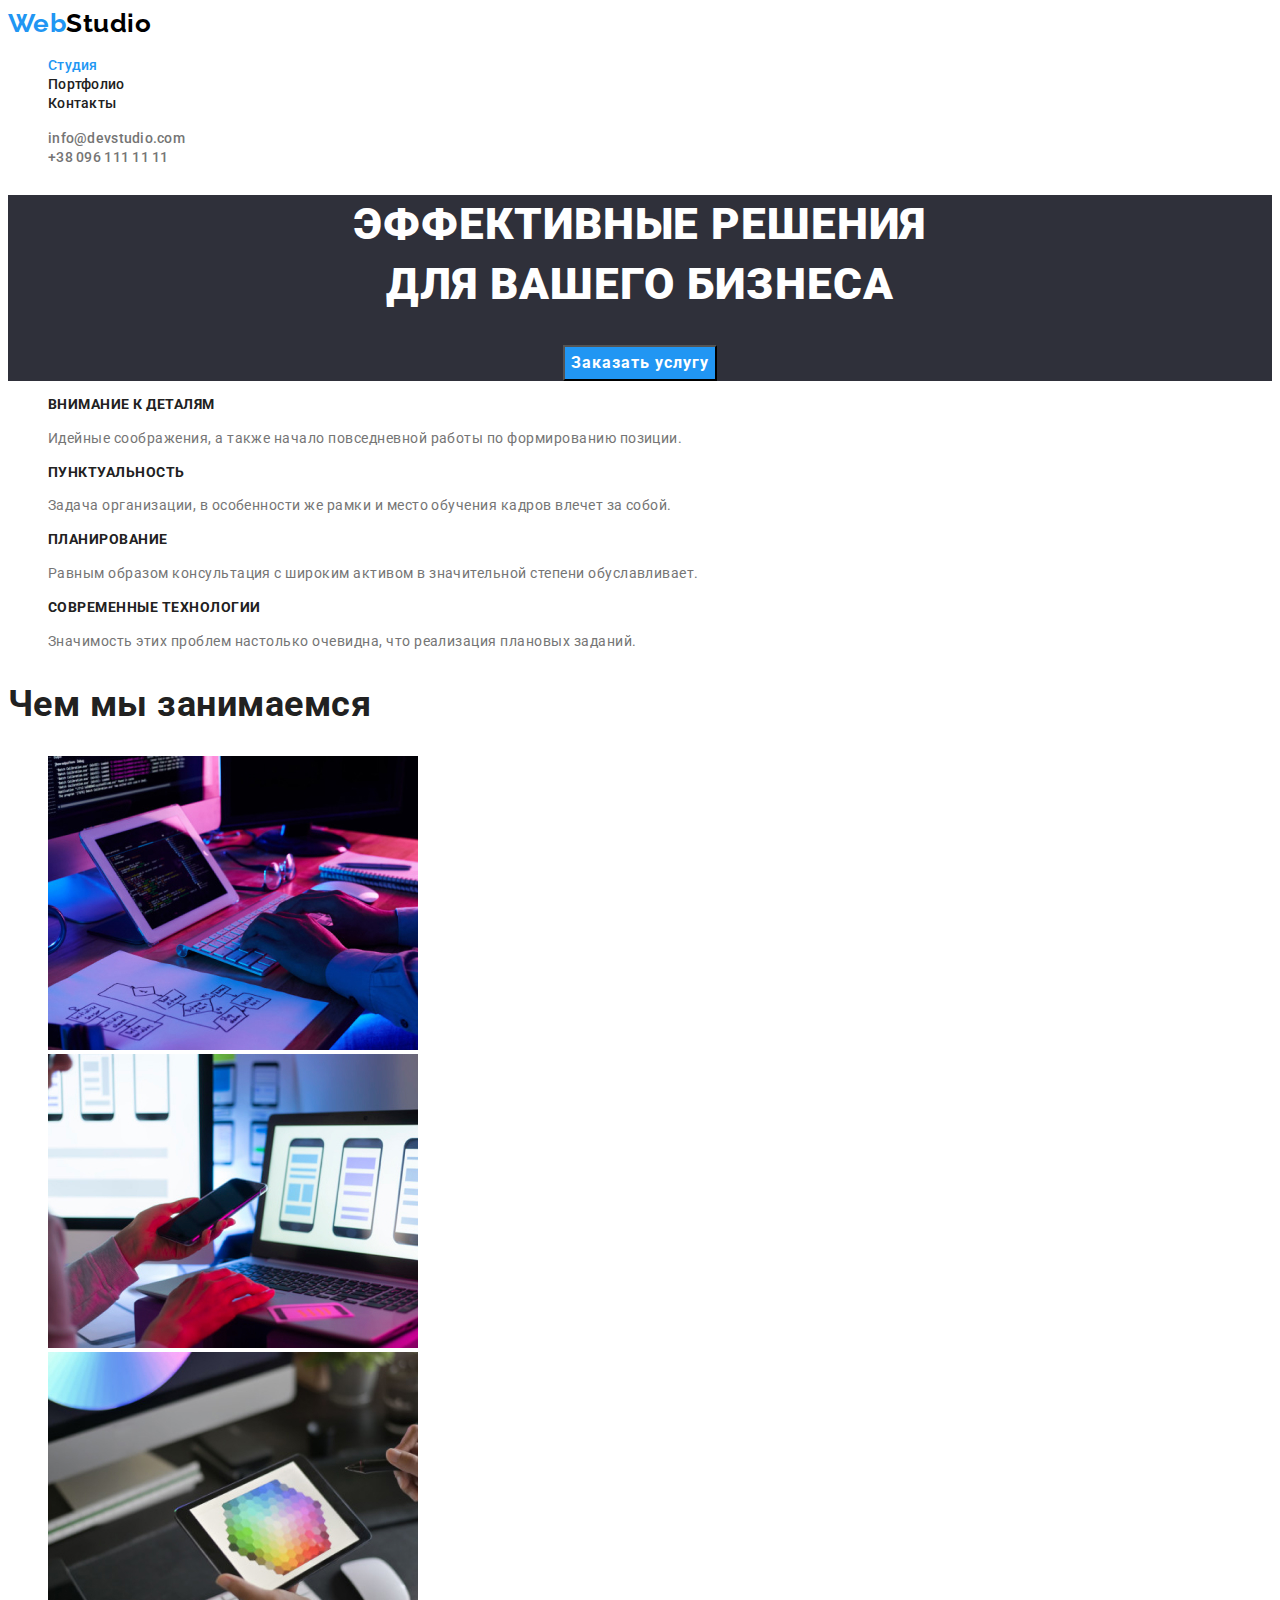
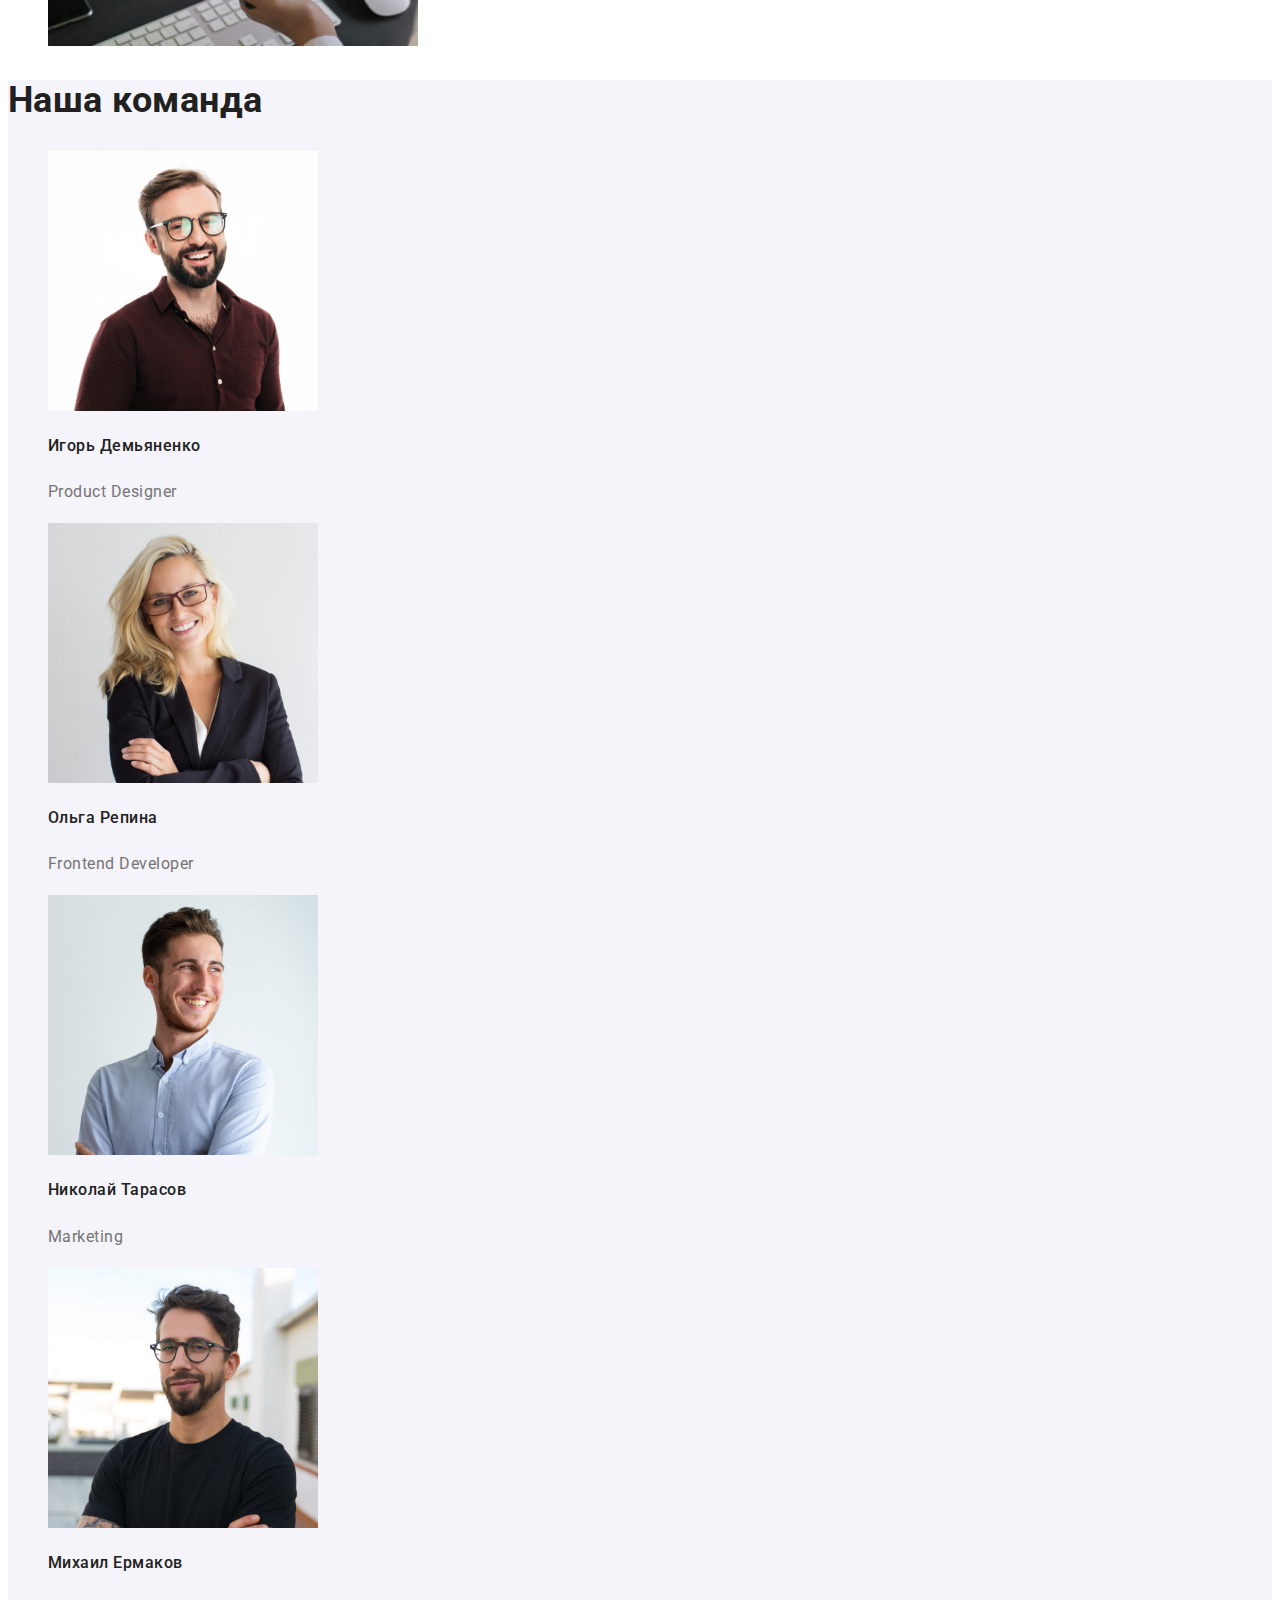
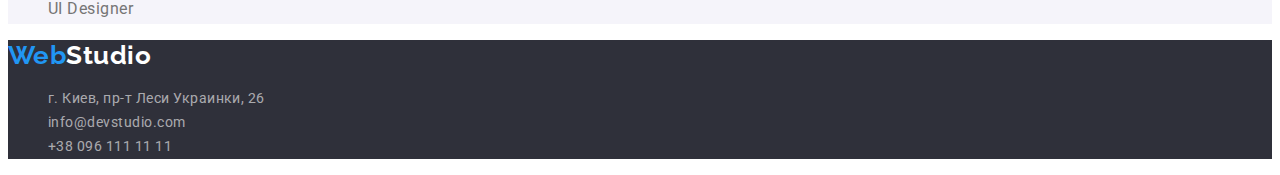
<file: index.html>
<!DOCTYPE html>
<html lang="ru">
    <head>
        <meta charset="UTF-8">
        <meta http-equiv="X-UA-Compatible" content="IE=edge">
        <meta name="viewport" content="width=device-width, initial-scale=1.0">
        <title>Document</title>
        <link rel="preconnect" href="https://fonts.gstatic.com">
        <link href="https://fonts.googleapis.com/css2?family=Raleway:wght@700&family=Roboto:wght@400;500;700;900&display=swap"
            rel="stylesheet">
        <link rel="stylesheet" href="./css/style.css">
    </head>   
    <body>
        <!-- HEADER -->
        <header class="header">
            <a class="logo" href="/">
                <span class="logoweb">Web</span><span class="logostudio">Studio</span>
            </a>
            <nav class="navigation">
                <ul class="navigation-list list">
                    <li class="navigation-item">
                        <a class="navigation-link link current" href="/">Студия</a>
                    </li>
                    <li class="navigation-item">
                        <a class="navigation-link link " href="./portfolio.html">Портфолио</a>
                    </li>
                    <li class="navigation-item">
                        <a class="navigation-link link " href="">Контакты</a>
                    </li>
                </ul>
            </nav>
            <ul class="contacts-list list">
                <li class="contacts-item">
                    <a class="contacts-link link" href="mailto:info@devstudio.com">info@devstudio.com</a>
                </li>
                <li class="contacts-item">
                    <a class="contacts-link link" href="tel:+380961111111">+38 096 111 11 11</a>
                </li>
            </ul>
        </header>
        <main class="main-content">
            <!-- HERO -->
            <section class="hero-section">
                <h1 class="first-title">Эффективные решения <br>для вашего бизнеса</h1>
                <button class="order-button" type="button"> Заказать услугу</button>
            </section>
            <!--ADVANTAGES-->
            <section class="advantages-section">
                <h2 class="section-title" hidden> Наши преимощества</h2>
                <ul class="advantages-list list">
                    <li class="advantages-item">
                        <h3 class="advantages-item-title">Внимание к деталям</h3>
                        <p class="advantages-item-text">
                            Идейные соображения, а также начало повседневной работы по формированию позиции.
                        </p>
                    </li>
                    <li class="advantages-item">
                        <h3 class="advantages-item-title">Пунктуальность</h3>
                        <p class="advantages-item-text">
                            Задача организации, в особенности же рамки и место обучения кадров влечет за собой.
                        </p>
                    </li>
                    <li class="advantages-item">
                        <h3 class="advantages-item-title">Планирование</h3>
                        <p class="advantages-item-text">
                            Равным образом консультация с широким активом в значительной степени обуславливает.
                        </p>
                    </li>
                    <li class="advantages-item">
                        <h3 class="advantages-item-title">Современные технологии</h3>
                        <p class="advantages-item-text">
                            Значимость этих проблем настолько очевидна, что реализация плановых заданий.
                        </p>
                    </li>
                </ul>
            </section>
            <!--TIPE OF WORK-->
            <section class="tipeofwork-section">
                <h2 class="section-title">Чем мы занимаемся</h2>
                <ul class="tipeofwork-list list">
                    <li class="tipeofwork-item">
                        <img class="tipeofwork-images" src="./imege/our_work/img1.jpg" alt="бекенд разроботка" width="370" height="294">
                    </li>
                    <li class="tipeofwork-item">
                        <img class="tipeofwork-images" src="./imege/our_work/img2.jpg" alt="фронтенд разроботка" width="370" height="294">
                    </li>
                    <li class="tipeofwork-item">
                        <img class="tipeofwork-images" src="./imege/our_work/img3.jpg" alt="дизайн" width="370" height="294">
                    </li>
                </ul>
            </section>
            <!--TEAM-->
            <section class="team-section">
                <h2 class="section-title">Наша команда</h2>
                <ul class="team-list list">
                    <li class="team-item">
                        <img class="team-item-img" src="./imege/team/img(0).jpg" alt="игорь демьяненко" width="270" height="260">
                        <h3 class="team-item-title">Игорь Демьяненко</h3>
                        <p class="team-item-text" lang="en">Product Designer</p>
                    </li>
                    <li class="team-item">
                        <img class="team-item-img" src="./imege/team/img(1).jpg" alt="ольга репина" width="270" height="260">
                        <h3 class="team-item-title">Ольга Репина</h3>
                        <p  class="team-item-text" lang="en">Frontend Developer</p>
                    </li>
                    <li class="team-item">
                        <img class="team-item-img" src="./imege/team/img(2).jpg" alt="николай тарасов" width="270" height="260">
                        <h3 class="team-item-title">Николай Тарасов</h3>
                        <p class="team-item-text" lang="en">Marketing</p>
                    </li>
                    <li class="team-item">
                        <img class="team-item-img" src="./imege/team/img(3).jpg" alt="михаил ермаков" width="270" height="260">
                        <h3 class="team-item-title">Михаил Ермаков</h3>
                        <p class="team-item-text" lang="en">UI Designer</p>
                    </li>
                </ul>
            </section>
        </main>
        <!-- FOOTER -->
        <footer class="footer">
            <a class="logo" href="/"> <span class="logoweb">Web</span><span class="logostudio">Studio</span></a>
            <address class="contacts">
                <ul class="contacts-list list">
                    <li class="contacts-item">
                        <a class="contacts-link link" href="https://goo.gl/maps/ASEZevXXRy6FxV6X7" target="_blank" rel="noopener noreferrer">г. Киев, пр-т Леси Украинки, 26</a>
                    </li>
                    <li class="contacts-item">
                        <a class="contacts-link link" href="mailto:info@devstudio.com">info@devstudio.com</a>
                    </li>
                    <li class="contacts-item">
                        <a class="contacts-link link" href="tel:+380961111111">+38 096 111 11 11</a>
                    </li>
                </ul>
            </address>
        </footer>
    </body>
</html>
</file>
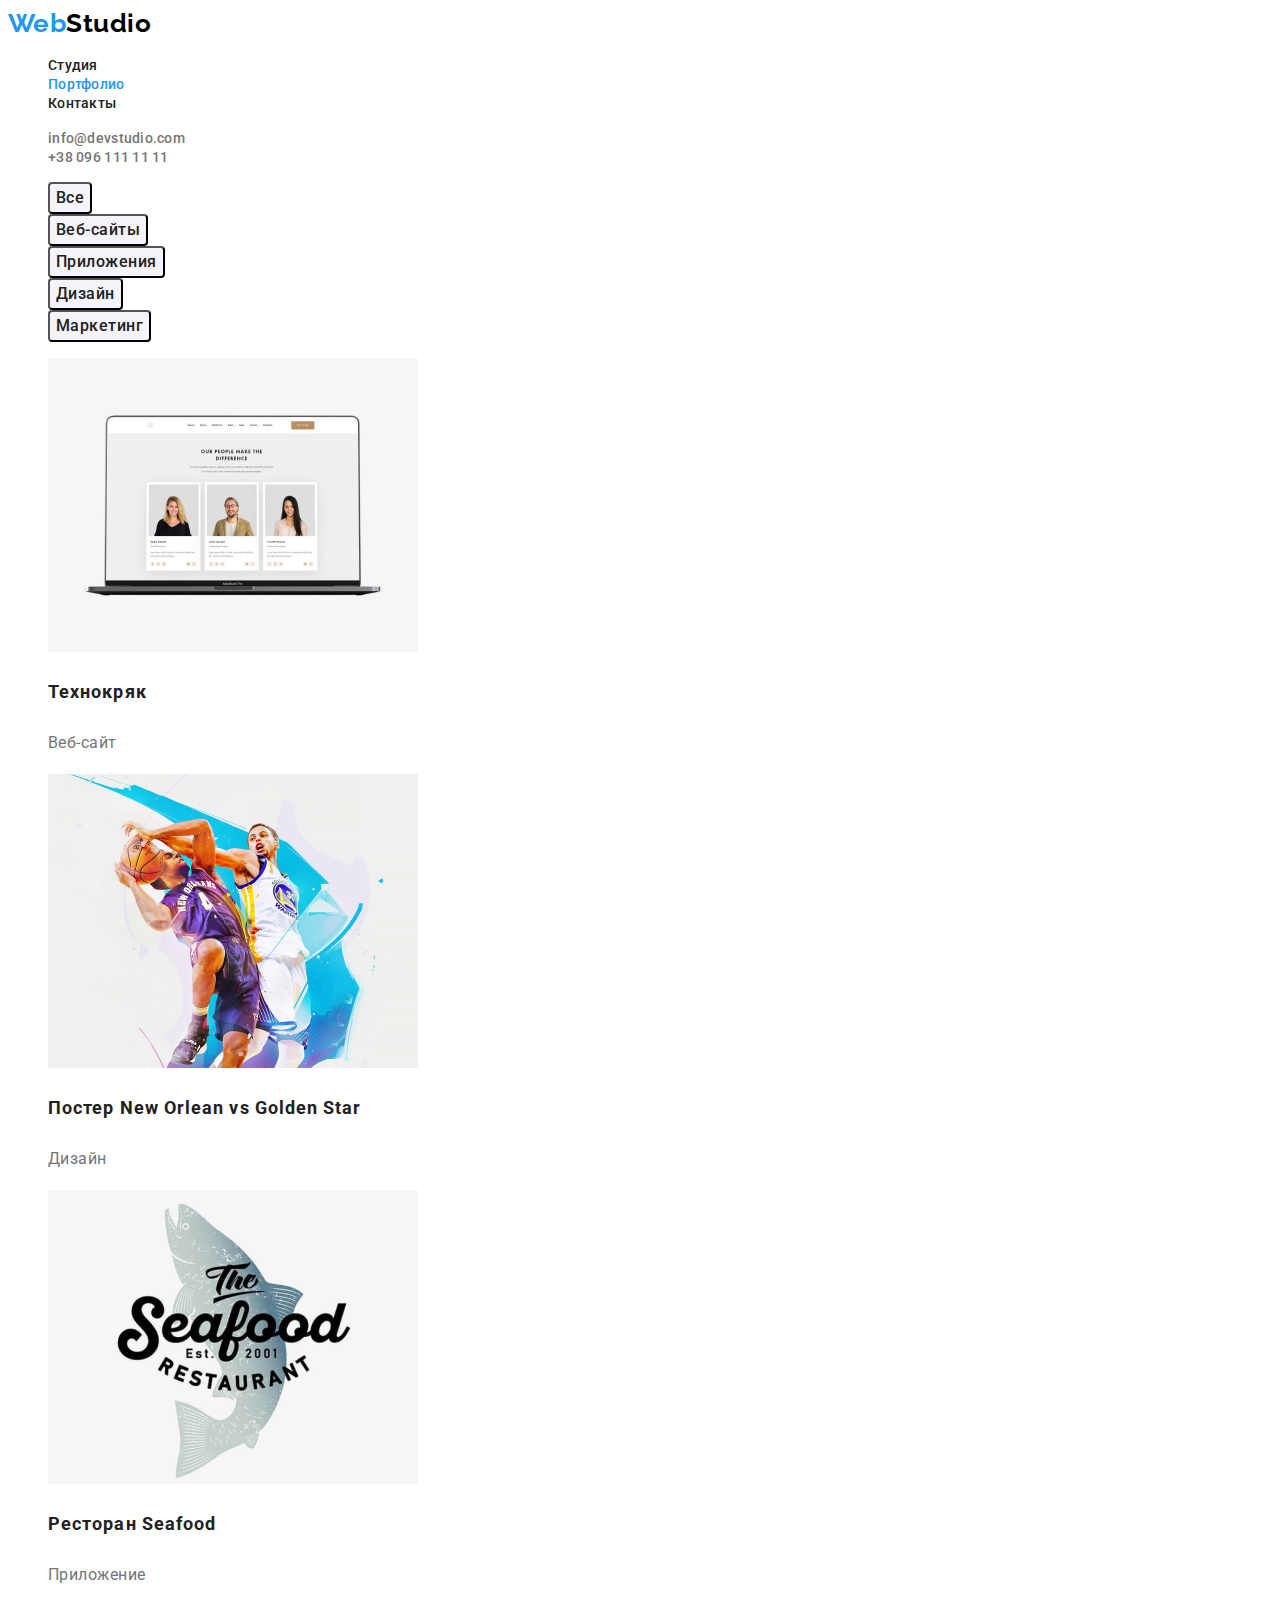
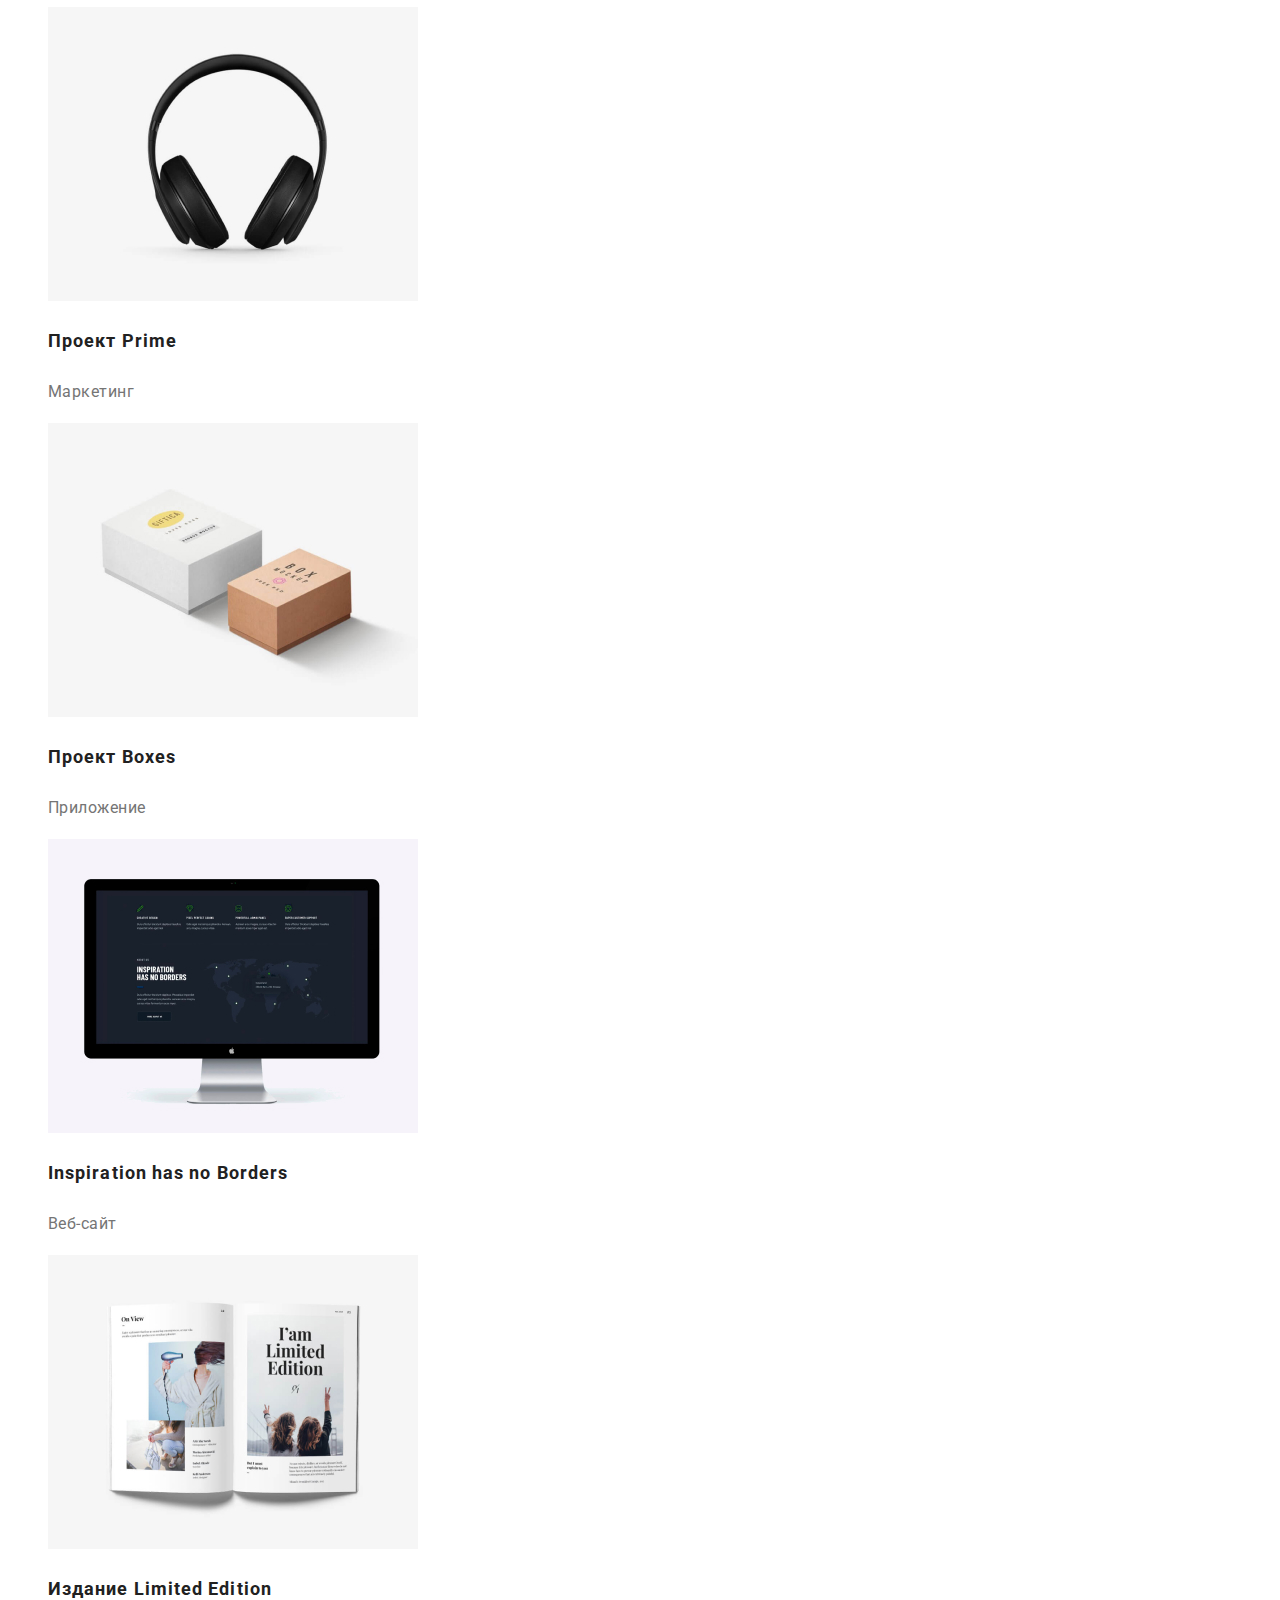
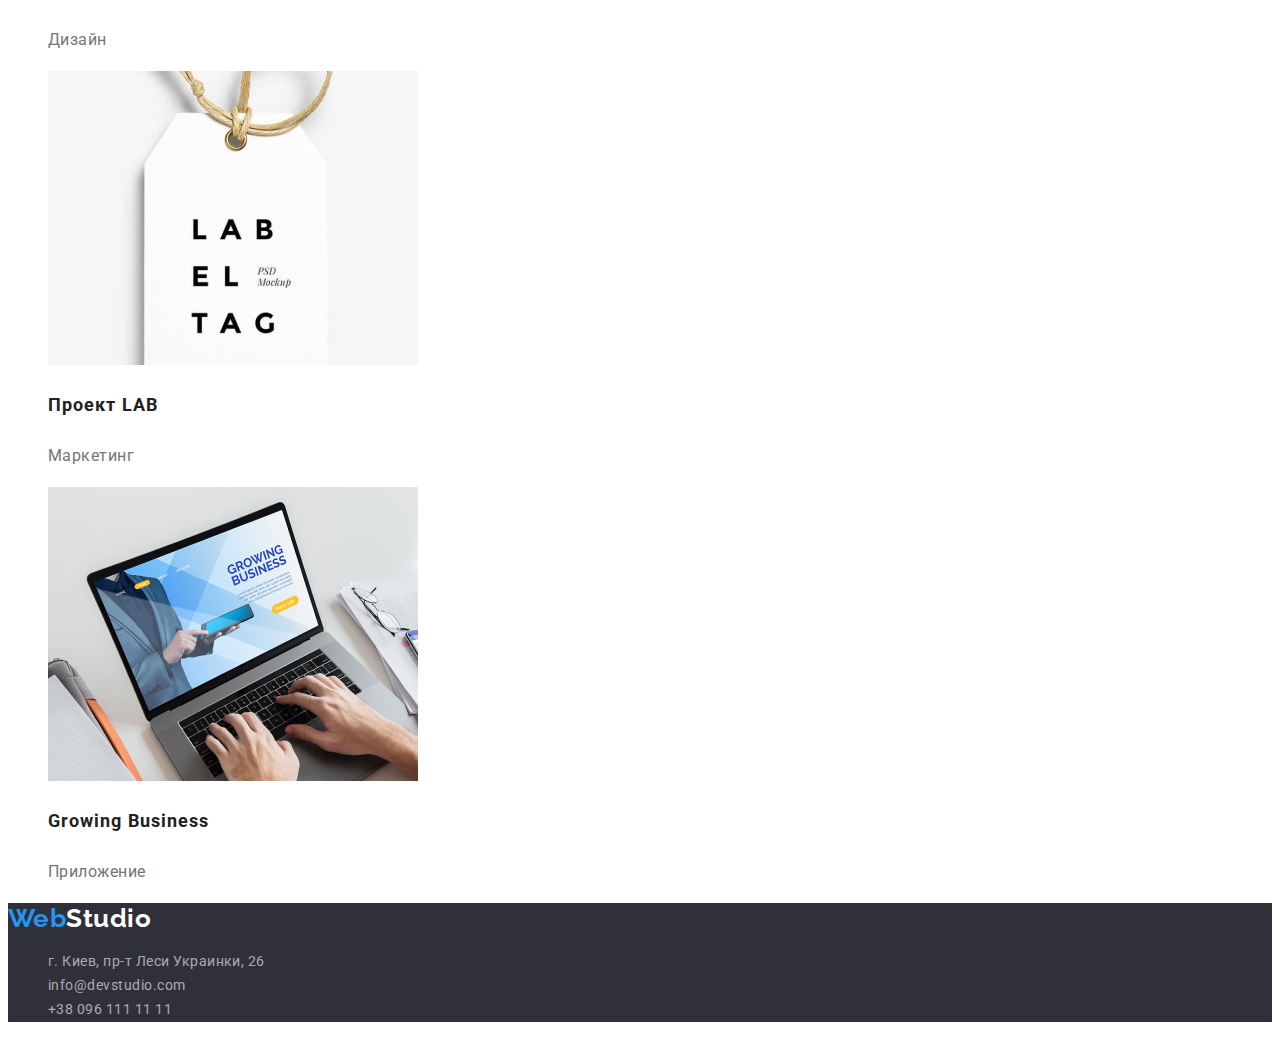
<file: portfolio.html>
<!DOCTYPE html>
<html lang="ru">
    <head>
        <meta charset="UTF-8">
        <meta http-equiv="X-UA-Compatible" content="IE=edge">
        <meta name="viewport" content="width=device-width, initial-scale=1.0">
        <title>Document</title>
        <link rel="preconnect" href="https://fonts.gstatic.com">
        <link href="https://fonts.googleapis.com/css2?family=Raleway:wght@700&family=Roboto:wght@400;500;700;900&display=swap"
            rel="stylesheet">
        <link rel="stylesheet" href="css/style.css">
    </head>
    
    <body>
        <!-- HEADER -->
        <header class="header">
            <a class="logo" href="/">
                <span class="logoweb">Web</span><span class="logostudio">Studio</span>
            </a>
            <nav class="navigation">
                <ul class="navigation-list list">
                    <li class="navigation-item">
                        <a class="navigation-link link" href="/">Студия</a>
                    </li>
                    <li class="navigation-item">
                        <a class="navigation-link link current" href="./portfolio.html">Портфолио</a>
                    </li>
                    <li class="navigation-item">
                        <a class="navigation-link link " href="">Контакты</a>
                    </li>
                </ul>
            </nav>
            <ul class="contacts-list list">
                <li class="contacts-item">
                    <a class="contacts-link link" href="mailto:info@devstudio.com">info@devstudio.com</a>
                </li>
                <li class="contacts-item">
                    <a class="contacts-link link" href="tel:+380961111111">+38 096 111 11 11</a>
                </li>
            </ul>
        </header>
        <main>
            <section class="portfolio-section">
                <h1 class="section-title" hidden>Портфолио</h1>
                <ul class="portfolio-btn-list list">
                    <li class="portfolio-btn-item">
                        <button class="filter-button" type="button">Все</button>
                    </li>
                    <li class="portfolio-btn-item">
                        <button class="filter-button" type="button">Веб-сайты</button>
                    </li>
                    <li class="portfolio-btn-item">
                        <button class="filter-button" type="button">Приложения</button>
                    </li>
                    <li class="portfolio-btn-item">
                        <button class="filter-button" type="button">Дизайн</button>
                    </li>
                    <li class="portfolio-btn-item">
                        <button class="filter-button" type="button">Маркетинг</button>
                    </li>
                </ul>
                <ul class="portfolio-list list">
                    <li class="portfolio-item">
                        <a class="portfolio-link link" href="#">
                            <img src="./imege/portfolio/tehnocrack.jpg" alt="ноутбук с откритой страницей сайта" width="370" height="294">
                            <h3 class="portfolio-item-title">Технокряк</h3>
                            <p class="portfolio-item-text">Веб-сайт</p>
                        </a>
                    </li>
                    <li class="portfolio-item">
                        <a class="portfolio-link link" href="#">
                            <img src="./imege/portfolio/basketball.jpg" alt="баскетболисты в прижке" width="370" height="294">
                            <h3 class="portfolio-item-title">Постер New Orlean vs Golden Star</h3>
                            <p class="portfolio-item-text">Дизайн</p>
                        </a>
                    </li>
                    <li class="portfolio-item">
                        <a class="portfolio-link link" href="#">
                            <img src="./imege/portfolio/seafood.jpg" alt="логотип ресторана" width="370" height="294">
                            <h3 class="portfolio-item-title">Ресторан Seafood</h3>
                            <p class="portfolio-item-text">Приложение</p>
                        </a>
                    </li>
                    <li class="portfolio-item">
                        <a class="portfolio-link link" href="#">
                            <img src="./imege/portfolio/prime.jpg" alt="беспроводные наушники" width="370" height="294">
                            <h3 class="portfolio-item-title">Проект Prime</h3>
                            <p class="portfolio-item-text">Маркетинг</p>
                        </a>
                    </li>
                    <li class="portfolio-item">
                        <a class="portfolio-link link" href="#">
                            <img src="./imege/portfolio/boxes.jpg" alt="коробки" width="370" height="294">
                            <h3 class="portfolio-item-title">Проект Boxes</h3>
                            <p class="portfolio-item-text">Приложение</p>
                        </a>
                    </li>
                    <li class="portfolio-item">
                        <a class="portfolio-link link" href="#">
                            <img src="./imege/portfolio/pc-scrin.jpg" alt="монитор с откритой страницей сайта" width="370" height="294">
                            <h3 class="portfolio-item-title">Inspiration has no Borders</h3>
                            <p class="portfolio-item-text">Веб-сайт</p>
                        </a>
                    </li>
                    <li class="portfolio-item">
                        <a class="portfolio-link link" href="#">
                            <img src="./imege/portfolio/limited-edition.jpg" alt="разворот издания" width="370" height="294">
                            <h3 class="portfolio-item-title">Издание Limited Edition</h3>
                            <p class="portfolio-item-text">Дизайн</p>
                        </a>
                    </li>
                    <li class="portfolio-item">
                        <a class="portfolio-link link" href="#">
                            <img src="./imege/portfolio/lab.jpg" alt="логотип на бирке" width="370" height="294">
                            <h3 class="portfolio-item-title">Проект LAB</h3>
                            <p class="portfolio-item-text">Маркетинг</p>
                        </a>
                    </li>
                    <li class="portfolio-item">
                        <a class="portfolio-link link" href="#">
                            <img src="./imege/portfolio/growing-busness.jpg" alt="ноутбук с открытым приложением" width="370" height="294">
                            <h3 class="portfolio-item-title">Growing Business</h3>
                            <p class="portfolio-item-text">Приложение</p>
                        </a>
                    </li>
                </ul>
            </section>
        </main>
        <!-- FOOTER -->
        <footer class="footer">
            <a class="logo" href="/"> <span class="logoweb">Web</span><span class="logostudio">Studio</span></a>
            <address class="contacts">
                <ul class="contacts-list list">
                    <li class="contacts-item">
                        <a class="contacts-link link" href="https://goo.gl/maps/ASEZevXXRy6FxV6X7" target="_blank" rel="noopener noreferrer">г. Киев, пр-т Леси Украинки, 26</a>
                    </li>
                    <li class="contacts-item">
                        <a class="contacts-link link" href="mailto:info@devstudio.com">info@devstudio.com</a>
                    </li>
                    <li class="contacts-item">
                        <a class="contacts-link link" href="tel:+380961111111">+38 096 111 11 11</a>
                    </li>
                </ul>
            </address>
        </footer>
    </body>
</html>
</file>
<file: css/style.css>
:root {
    --main-font: 'Roboto', sans-serif;
    --color-acsent: rgba(33, 150, 243, 1);
    --title-color: #212121;
    --text-color: #757575;
    --main-fon: #fff;
    --h-title-color: #000;
    --hero-fot-color: #2f303a;
    --team-color: #f5f4fa;
}
/* NONE */
.logo,
.link {
    text-decoration: none;
}
.list {
    list-style: none;
}
/* ===============1PAGE========== */
body {
    font-family: var(--main-font);
    font-style: normal;
    font-weight: 700;
    letter-spacing: 0.03em;
    color: var(--text-color);
    background: var(--main-fon);
}
/* ===== HEADER ===== */
/* LOGO */
.logo {
    font-family: Raleway;
    font-size: 26px;
    line-height: 1.19;
    color: var(--color-acsent);
}
.logostudio {
    color: var(--h-title-color);
}
.logo:hover,
.logo:focus {
    color: var(--color-acsent);
}
/* LINKS */
.navigation-link {
    font-weight: 500;
    font-size: 14px;
    line-height: 1.14;
    letter-spacing: 0.02em;
    color: var(--title-color);
}
.navigation-link:hover,
.navigation-link:focus {
    color: var(--color-acsent);
}
.navigation .navigation-link.current {
    color: var(--color-acsent);
}
.contacts-link {
    font-weight: 500;
    font-size: 14px;
    line-height: 1.14;
    letter-spacing: 0.02em;
    color: inherit;
}
.contacts-link:hover,
.contacts-link:focus {
    color: var(--color-acsent);
}
/* =================MAIN============= */

/* -- HERO -- */
.hero-section {
    text-align: center;
    letter-spacing: 0.06em;
    background-color: var(--hero-fot-color);
    color: var(--main-fon);
}
.first-title {
    font-weight: 900;
    font-size: 44px;
    line-height: 1.36;
    text-transform: uppercase;
}
.order-button {
    font-family: inherit;
    font-style: inherit;
    font-weight: inherit;
    font-size: 16px;
    line-height: 1.88;
    align-items: center;
    letter-spacing: inherit;
    cursor: pointer;
    color: inherit;
    background: var(--color-acsent);
}
/* --ADVANTAGES-- */
.advantages-item-title {
    font-size: 14px;
    line-height: 1.14;
    text-transform: uppercase;
    color: var(--title-color);
}
.advantages-item-text {
    font-weight: 400;
    font-size: 14px;
    line-height: 1.71;
}
/* --TIPE OF WORK-- */
.section-title {
    font-size: 36px;
    line-height: 1.16;
    color: var(--title-color);
}
/* --TEAM-- */
.team-section {
    background-color: var(--team-color);
}
.team-item-title {
    font-weight: 500;
    font-size: 16px;
    line-height: 1.88;
    color: var(--title-color);
}
.team-item-text {
    font-weight: 400;
    font-size: 16px;
    line-height: 1.88;
}
/* =================FOOTER=============== */
.footer {
    background-color: var(--hero-fot-color);
}
.footer .logostudio {
    color: var(--main-fon);
}
.contacts{
    font-style: inherit;
}
.footer .contacts-link {
    font-weight: 400;
    font-size: 14px;
    line-height: 1.71;
    letter-spacing: inherit;
    color: rgba(255, 255, 255, 0.6);
}
.footer .contacts-link:hover,
.footer .contacts-link:focus {
    color: var(--main-fon);
}
/* ====================2PAGE============ */
/* --PORTFOLIO-- */
.filter-button {
    font-family: inherit;
    font-style: inherit;
    font-weight: 500;
    font-size: 16px;
    line-height: 1.63;
    text-align: center;
    letter-spacing: inherit;
    color: var(--title-color);
    background: var(--team-color);
    cursor: pointer;
    border-radius: 4px;
}
.filter-button:hover,
.filter-button:focus {
    color: var(--main-fon);
    background: var(--color-acsent);
}
.portfolio-item-title {
    font-size: 18px;
    line-height: 2;
    letter-spacing: 0.06em;
    color: var(--title-color);
}
.portfolio-item-text {
    font-weight: 400;
    font-size: 16px;
    line-height: 1.88;
    color: var(--text-color);
}
</file>
